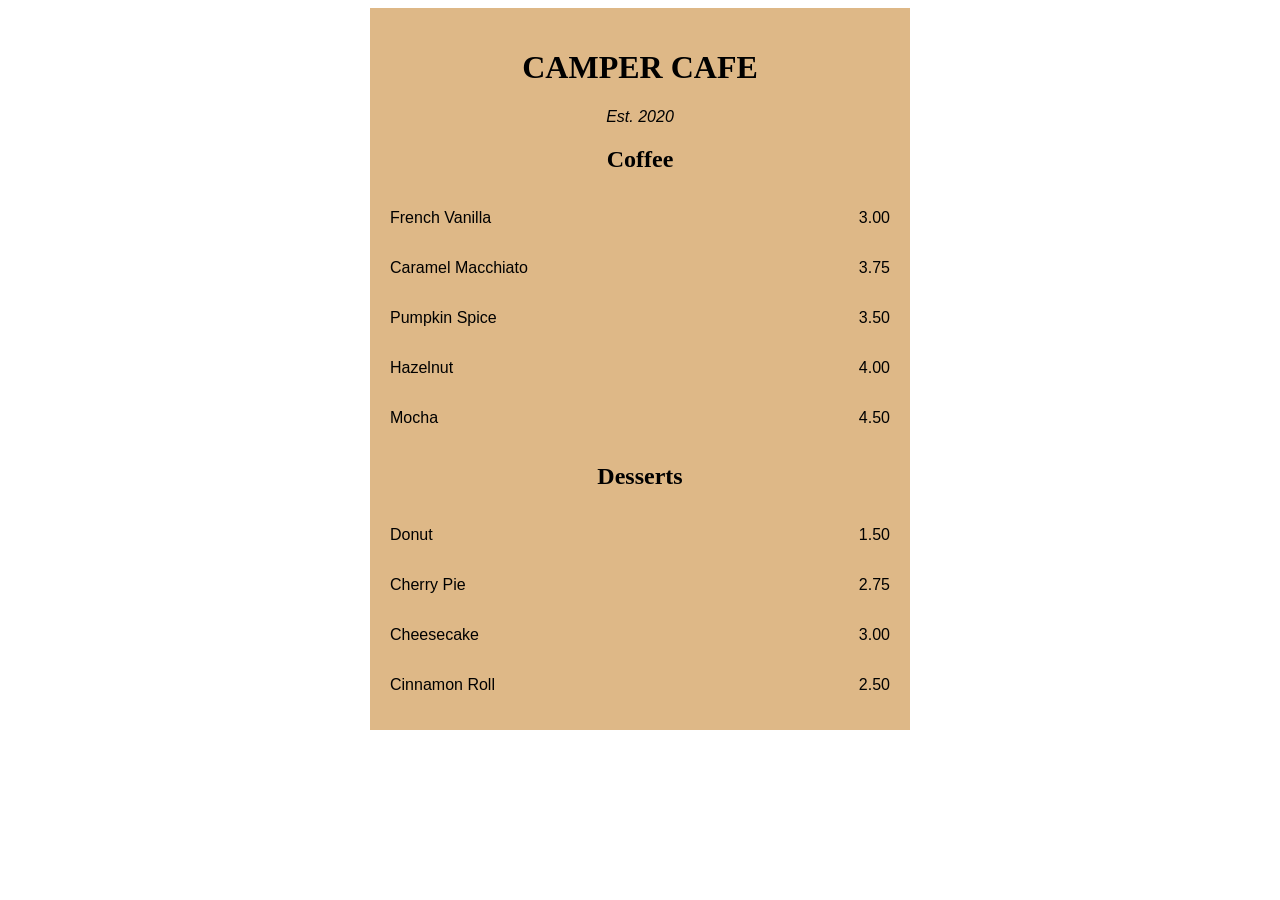
<file: CoffeeMenu/index.html>
<!DOCTYPE html>
<html lang="en">
  <head>
    <meta charset="utf-8" />
    <meta name="viewport" content="width=device-width, initial-scale=1.0" />
    <title>Cafe Menu</title>
    <link href="style.css" rel="stylesheet" />
  </head>
  <body>
    <div class="menu">
      <main>
        <h1>CAMPER CAFE</h1>
        <p class="established">Est. 2020</p>
        <section>
          <h2>Coffee</h2>
          <article class="item">
            <p class="flavor">French Vanilla</p><p class="price">3.00</p>
          </article>
          <article class="item">
            <p class="flavor">Caramel Macchiato</p><p class="price">3.75</p>
          </article>
          <article class="item">
            <p class="flavor">Pumpkin Spice</p><p class="price">3.50</p>
          </article>
          <article class="item">
            <p class="flavor">Hazelnut</p><p class="price">4.00</p>
          </article>
          <article class="item">
            <p class="flavor">Mocha</p><p class="price">4.50</p>
          </article>
        </section>
        <section>
          <h2>Desserts</h2>
          <article class="item">
            <p class="dessert">Donut</p><p class="price">1.50</p>
          </article>
          <article class="item">
            <p class="dessert">Cherry Pie</p><p class="price">2.75</p>
          </article>
          <article class="item">
            <p class="dessert">Cheesecake</p><p class="price">3.00</p>
          </article>
          <article class="item">
            <p class="dessert">Cinnamon Roll</p><p class="price">2.50</p>
          </article>
        </section>
      </main>
    </div>
  </body>
</html>
</file>
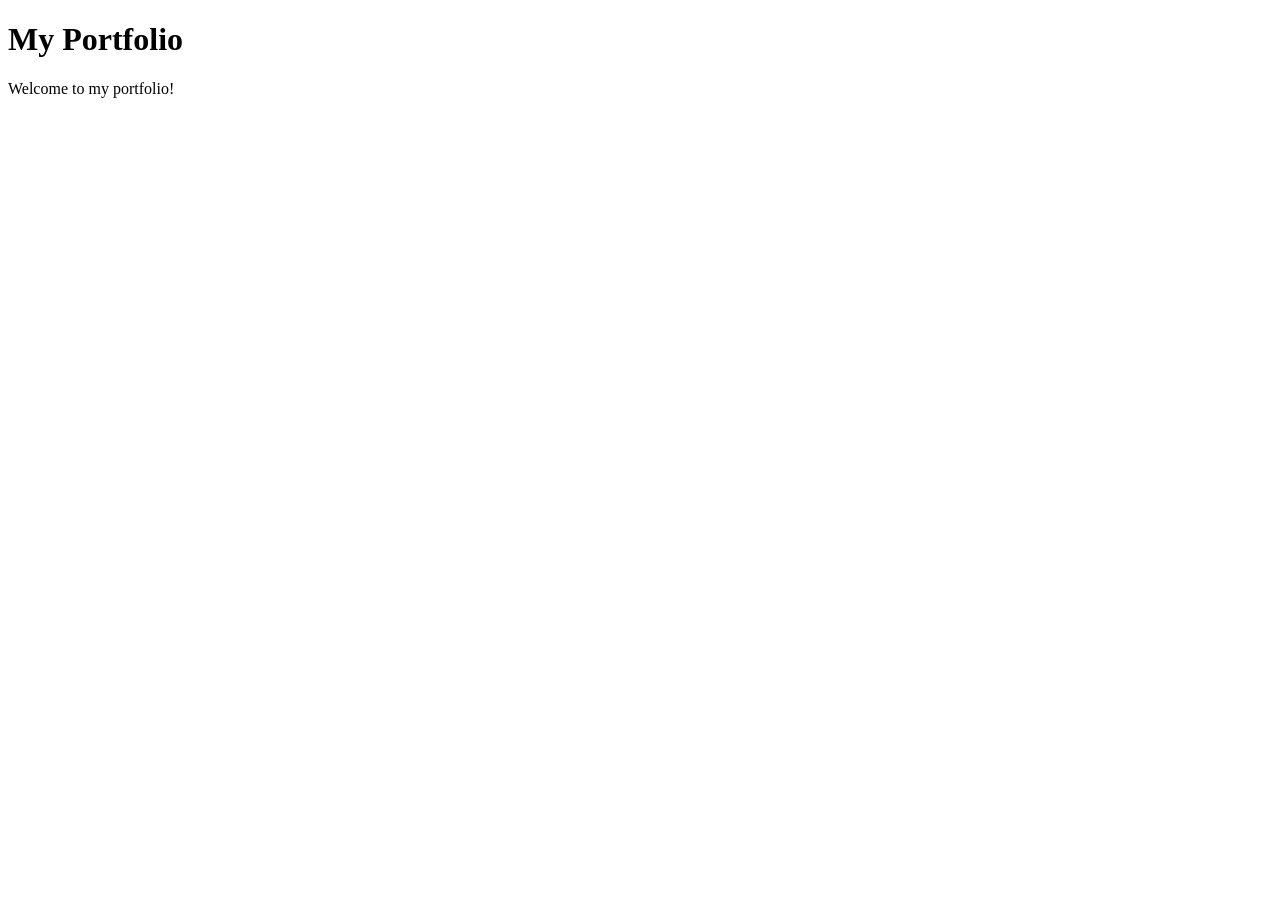
<file: ProtfolioCard/index.html>
<!DOCTYPE html>
<html lang="en">
<head>
    <meta charset="UTF-8">
    <meta name="viewport" content="width=device-width, initial-scale=1.0">
    <title>Portfolio Card</title>
</head>
<body>
    <h1>My Portfolio</h1>
    <p>Welcome to my portfolio!</p>
</body>
</html>
</file>
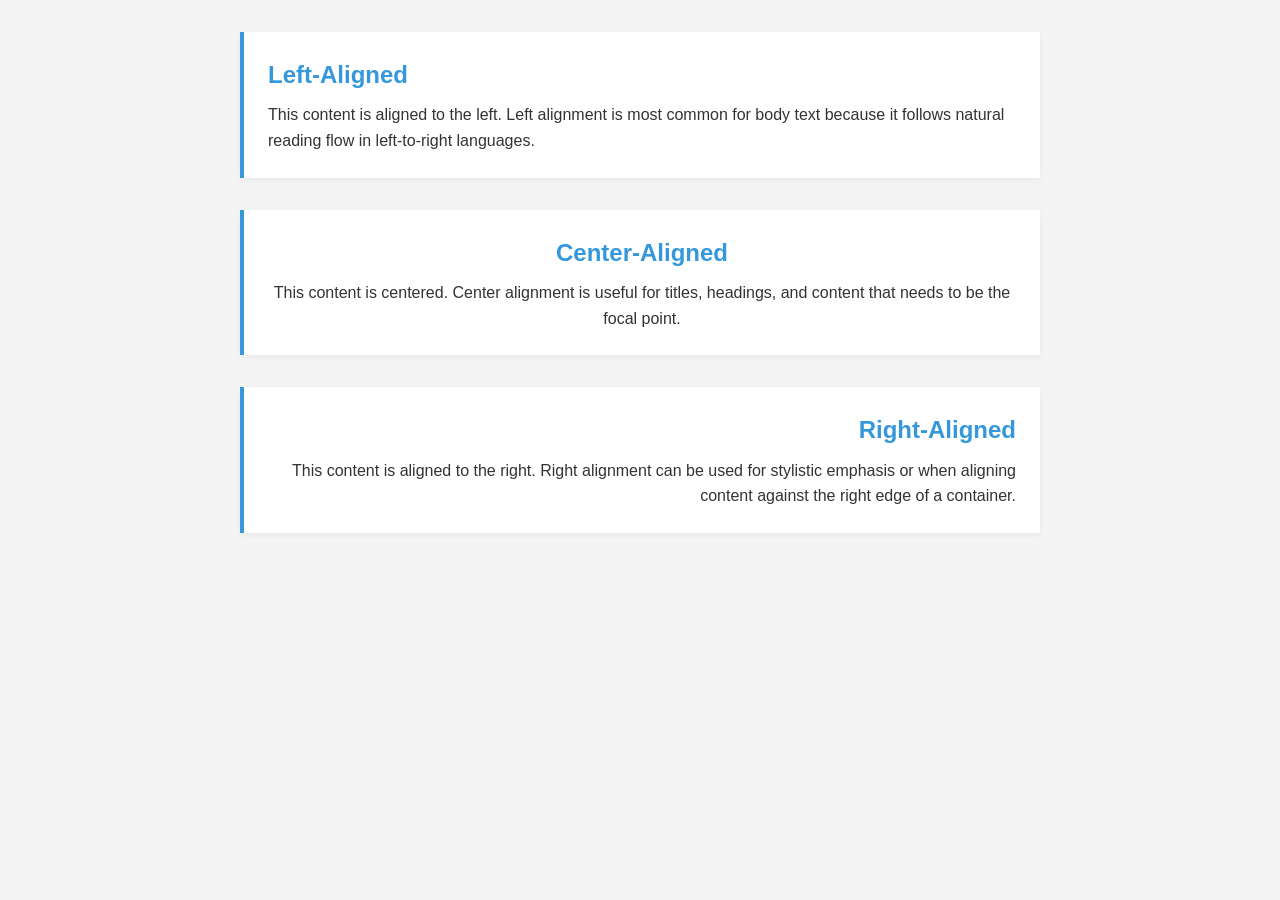
<file: CoffeeMenu/home.html>
<!DOCTYPE html>
<html lang="en">
<head>
    <meta charset="UTF-8">
    <meta name="viewport" content="width=device-width, initial-scale=1.0">
    <title>Document</title>
    <link rel="stylesheet" href="styles.css" />
</head>
<body>

<div class="container">
  <section class="alignment left">
    <h2>Left-Aligned</h2>
    <p>This content is aligned to the left. Left alignment is most common for body text because it follows natural reading flow in left-to-right languages.</p>
  </section>

  <section class="alignment center">
    <h2>Center-Aligned</h2>
    <p>This content is centered. Center alignment is useful for titles, headings, and content that needs to be the focal point.</p>
  </section>

  <section class="alignment right">
    <h2>Right-Aligned</h2>
    <p>This content is aligned to the right. Right alignment can be used for stylistic emphasis or when aligning content against the right edge of a container.</p>
  </section>
</div>
</body>
</html>
</file>
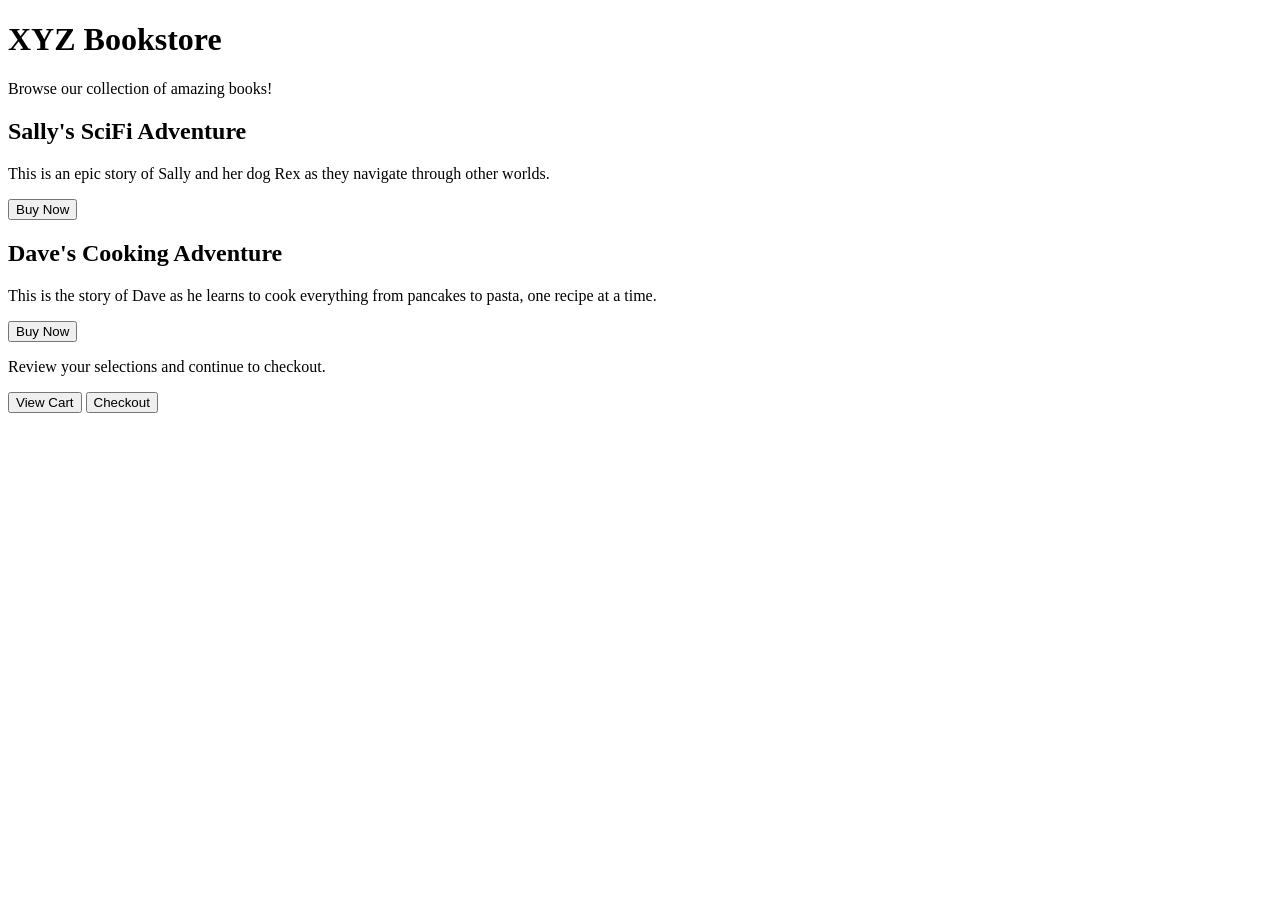
<file: CoffeeMenu/index copy.html>
<!DOCTYPE html>
<html lang="en">
<head>
  <meta charset="UTF-8" />
  <title>XYZ Bookstore Page</title>
</head>

<body>
  <h1>XYZ Bookstore</h1>
  <p>Browse our collection of amazing books!</p>
  
  <div class="card-container">
    <div class="card" id="sally-adventure-book">
      <h2>Sally's SciFi Adventure</h2>
      <p>This is an epic story of Sally and her dog Rex as they navigate through other worlds.</p>
      <button class="btn">Buy Now</button>
    </div>
    
    <div class="card" id="dave-cooking-book">
      <h2>Dave's Cooking Adventure</h2>
      <p>This is the story of Dave as he learns to cook everything from pancakes to pasta, one recipe at a time.</p>
      <button class="btn">Buy Now</button>
    </div>
  </div>
  
  <p>Review your selections and continue to checkout.</p>
  
  <div class="btn-container">
    <button class="btn" id="view-cart-btn">View Cart</button>
    <button class="btn" id="checkout-btn">Checkout</button>
  </div>
</body>

</html>
</file>
<file: CoffeeMenu/style.css>
body {
  background-image: url(https://cdn.freecodecamp.org/curriculum/css-cafe/beans.jpg);
  font-family: sans-serif;
}

.established {
  font-style: italic;
}

h1, h2, p {
  text-align: center;
}

.menu {
  width: 80%;
  background-color: burlywood;
  margin-left: auto;
  margin-right: auto;
  padding: 20px;
  max-width: 500px;
}

h1, h2 {
  font-family: Impact, serif;
}

.item p {
  display: inline-block;
}

.flavor, .dessert {
  text-align: left;
  width: 75%;
}

.price {
  text-align: right;
  width: 25%;
}
</file>
<file: CoffeeMenu/styles.css>
* {
  box-sizing: border-box;
  margin: 0;
  padding: 0;
}

body {
  font-family: 'Segoe UI', Tahoma, Geneva, Verdana, sans-serif;
  line-height: 1.6;
  background: #f4f4f4;
  color: #333;
  padding: 2rem;
}

.container {
  max-width: 800px;
  margin: 0 auto;
}

.alignment {
  background: #fff;
  border-left: 4px solid #3498db;
  padding: 1.5rem;
  margin-bottom: 2rem;
  box-shadow: 0 2px 6px rgba(0, 0, 0, 0.05);
  transition: all 0.3s ease;
}

.alignment:hover {
  transform: scale(1.02);
}

.alignment h2 {
  margin-bottom: 0.5rem;
  color: #3498db;
}

.left {
  text-align: left;
}

.center {
  text-align: center;
}

.right {
  text-align: right;
}
</file>
